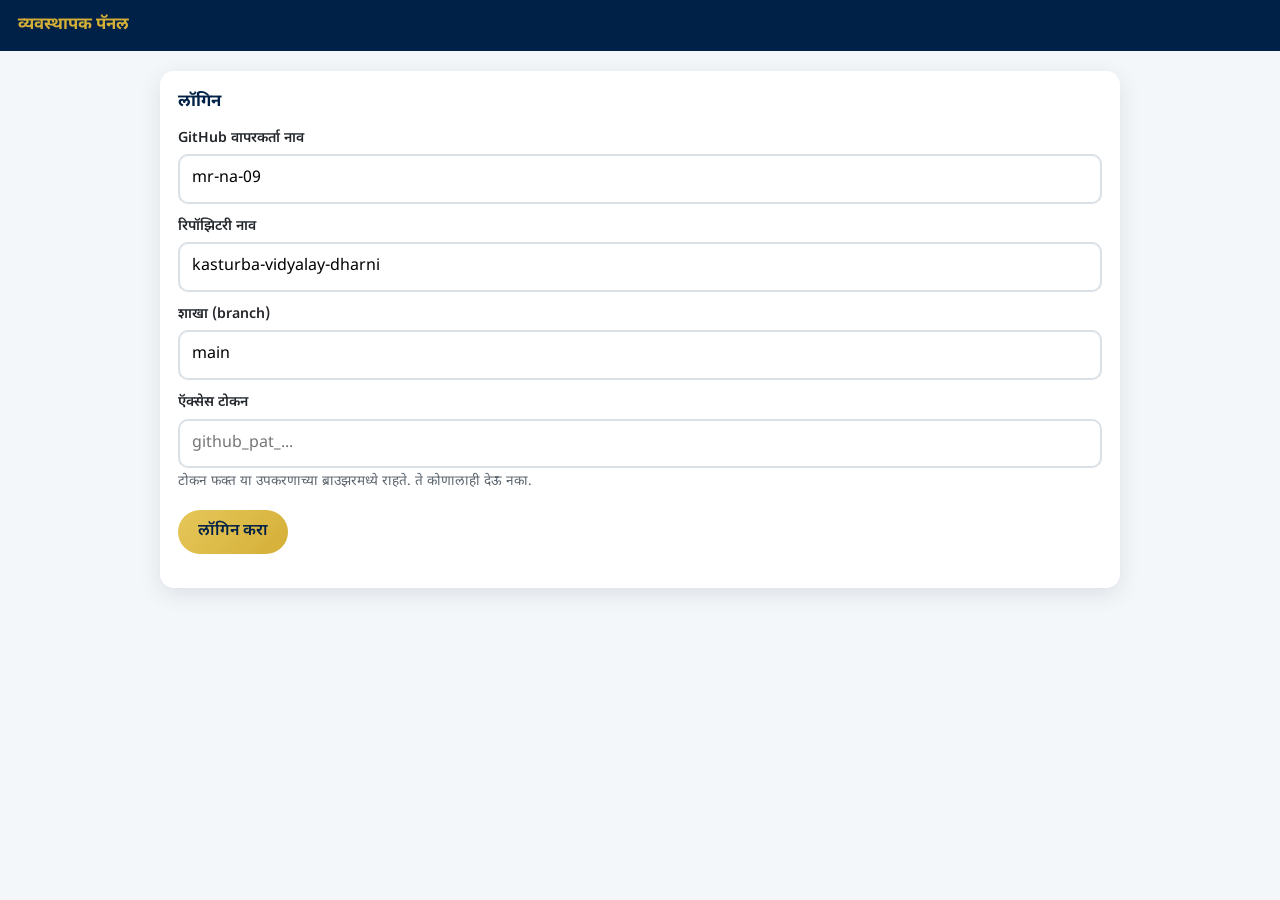
<file: admin.html>
<!DOCTYPE html>
<html lang="mr">
<head>
<meta charset="UTF-8">
<meta name="viewport" content="width=device-width, initial-scale=1">
<meta name="robots" content="noindex, nofollow">
<title>व्यवस्थापक पॅनल</title>
<link href="https://fonts.googleapis.com/css2?family=Noto+Sans+Devanagari:wght@400;600;700&display=swap" rel="stylesheet">
<style>
:root { --navy: #002147; --gold: #d4af37; --bg: #f4f7f9; --ink: #23272b; }
* { box-sizing: border-box; }
body { margin: 0; font-family: 'Noto Sans Devanagari', system-ui, sans-serif; background: var(--bg); color: var(--ink); line-height: 1.6; }
header { position: sticky; top: 0; z-index: 10; background: var(--navy); color: #fff; padding: 12px 18px; display: flex; justify-content: space-between; align-items: center; gap: 10px; flex-wrap: wrap; }
header h1 { margin: 0; font-size: 1.05rem; color: var(--gold); }
.bar { display: flex; gap: 8px; }
main { width: min(960px, 94%); margin: 20px auto 80px; }
.card { background: #fff; border-radius: 14px; padding: 18px; margin-bottom: 18px; box-shadow: 0 6px 22px rgba(0, 33, 71, .1); }
h2 { margin: 0 0 8px; font-size: 1.05rem; color: var(--navy); }
label { display: block; font-weight: 600; font-size: .88rem; margin: 12px 0 4px; }
input, textarea { width: 100%; padding: 10px 12px; font: inherit; border: 2px solid #d9e0e6; border-radius: 10px; background: #fff; }
input[type=color] { padding: 2px; height: 42px; width: 90px; }
input[type=file] { border: 0; padding: 4px 0; }
input:focus, textarea:focus { outline: none; border-color: var(--gold); }
textarea { min-height: 84px; resize: vertical; }
button { font: inherit; font-weight: 600; cursor: pointer; border: 0; border-radius: 999px; padding: 9px 20px; background: linear-gradient(135deg, #e6c75a, var(--gold)); color: var(--navy); }
button.ghost { background: #e9eff5; }
button.danger { background: #fde4e4; color: #b42318; padding: 6px 14px; }
button:disabled { opacity: .5; cursor: wait; }
.tabs { display: flex; gap: 8px; flex-wrap: wrap; margin-bottom: 16px; }
.tabs button { background: #e9eff5; }
.tabs button.on { background: var(--navy); color: #fff; }
.item { border: 1px solid #e3e9ef; border-radius: 12px; padding: 4px 14px 14px; margin: 12px 0; background: #fafcfd; }
.item .top { display: flex; justify-content: space-between; align-items: center; margin-top: 10px; font-weight: 700; color: var(--navy); }
.thumb { display: block; width: 120px; height: 80px; object-fit: cover; border-radius: 8px; margin: 6px 0; background: #e9eff5; }
#msg { display: none; padding: 12px 16px; border-radius: 10px; margin-bottom: 16px; font-weight: 600; }
#msg.ok { display: block; background: #e3f6e8; color: #17653a; }
#msg.err { display: block; background: #fde4e4; color: #b42318; }
.hint { font-size: .85rem; color: #5b646d; margin: 4px 0; }
[hidden] { display: none !important; }
</style>
</head>
<body>
<header><h1>व्यवस्थापक पॅनल</h1><div class="bar"><button id="saveAll" hidden>सर्व सेव्ह करा</button><button class="ghost" id="logout" hidden>बाहेर पडा</button></div></header>
<main>
  <div id="msg" role="status"></div>
  <section class="card" id="loginCard">
    <h2>लॉगिन</h2>
    <label for="owner">GitHub वापरकर्ता नाव</label><input id="owner" value="mr-na-09">
    <label for="repo">रिपॉझिटरी नाव</label><input id="repo" value="kasturba-vidyalay-dharni">
    <label for="branch">शाखा (branch)</label><input id="branch" value="main">
    <label for="token">ऍक्सेस टोकन</label><input id="token" type="password" autocomplete="off" placeholder="github_pat_...">
    <p class="hint">टोकन फक्त या उपकरणाच्या ब्राउझरमध्ये राहते. ते कोणालाही देऊ नका.</p>
    <p><button id="login">लॉगिन करा</button></p>
  </section>
  <section id="panel" hidden>
    <div class="tabs" id="tabs"></div>
    <div id="pane"></div>
  </section>
</main>

<script>
(function () {
  var DATA_PATH = 'school-data.js';
  var T = 'text', A = 'area', I = 'image', C = 'color', L = 'list';
  var SCHEMA = [
    ['साइट आणि रंग', [
      { k: 'site.name', l: 'शाळेचे नाव', t: T }, { k: 'site.tagline', l: 'उपशीर्षक (नावाखालील ओळ)', t: T },
      { k: 'site.logo', l: 'लोगो', t: I }, { k: 'theme.navy', l: 'मुख्य रंग', t: C }, { k: 'theme.gold', l: 'सोनेरी रंग', t: C },
      { k: 'footer.about', l: 'तळाची (फुटर) ओळ', t: T }]],
    ['मुख्य पृष्ठ', [
      { k: 'hero.tag', l: 'वरची छोटी ओळ', t: T }, { k: 'hero.title1', l: 'शीर्षक – सुरुवात', t: T },
      { k: 'hero.gold', l: 'शीर्षक – सोनेरी शब्द', t: T }, { k: 'hero.title2', l: 'शीर्षक – शेवट', t: T },
      { k: 'hero.lead', l: 'परिचय ओळ', t: A },
      { k: 'stats', l: 'आकडेवारी', t: L, sub: [{ k: 'value', l: 'आकडा', t: T }, { k: 'label', l: 'नाव', t: T }] }]],
    ['आमच्याबद्दल', [
      { k: 'titles.about', l: 'विभागाचे शीर्षक', t: T },
      { k: 'about.paragraphs', l: 'परिच्छेद', t: L, item: A }, { k: 'about.points', l: 'मुख्य मुद्दे', t: L, item: T }]],
    ['मुख्याध्यापक', [
      { k: 'principal.title', l: 'शीर्षक', t: T }, { k: 'principal.name', l: 'नाव', t: T },
      { k: 'principal.message', l: 'संदेश', t: A }, { k: 'principal.photo', l: 'फोटो', t: I }]],
    ['सूचना फलक', [
      { k: 'titles.notices', l: 'विभागाचे शीर्षक', t: T },
      { k: 'notices', l: 'सूचना', t: L, sub: [{ k: 'tag', l: 'प्रकार (उदा. परीक्षा)', t: T }, { k: 'title', l: 'शीर्षक', t: T }, { k: 'text', l: 'मजकूर', t: A }] }]],
    ['छायाचित्रे', [
      { k: 'titles.gallery', l: 'विभागाचे शीर्षक', t: T },
      { k: 'gallery', l: 'छायाचित्रे', t: L, sub: [{ k: 'src', l: 'फोटो', t: I }, { k: 'caption', l: 'शीर्षक', t: T }] }]],
    ['शिक्षक', [
      { k: 'titles.teachers', l: 'विभागाचे शीर्षक', t: T },
      { k: 'teachers', l: 'शिक्षक', t: L, sub: [{ k: 'name', l: 'नाव', t: T }, { k: 'role', l: 'पद', t: T }, { k: 'subject', l: 'विषय', t: T }, { k: 'photo', l: 'फोटो', t: I }] }]],
    ['सुविधा आणि निकाल', [
      { k: 'titles.facilities', l: 'सुविधा – शीर्षक', t: T },
      { k: 'facilities', l: 'सुविधा', t: L, sub: [{ k: 'title', l: 'नाव', t: T }, { k: 'text', l: 'माहिती', t: A }] },
      { k: 'titles.results', l: 'निकाल – शीर्षक', t: T },
      { k: 'results', l: 'निकाल / उपलब्धी', t: L, sub: [{ k: 'value', l: 'आकडा (उदा. ९२%)', t: T }, { k: 'label', l: 'वर्णन', t: T }] }]],
    ['प्रवेश', [
      { k: 'titles.process', l: 'प्रक्रिया – शीर्षक', t: T },
      { k: 'admission.steps', l: 'प्रवेशाचे टप्पे', t: L, sub: [{ k: 'title', l: 'टप्पा', t: T }, { k: 'text', l: 'माहिती', t: A }] },
      { k: 'admission.documents', l: 'आवश्यक कागदपत्रे', t: L, item: T },
      { k: 'admission.lastDate', l: 'शेवटची तारीख', t: T }, { k: 'admission.fee', l: 'फी संबंधी माहिती', t: T },
      { k: 'titles.admission', l: 'नोंदणी फॉर्म – शीर्षक', t: T }, { k: 'admission.text', l: 'नोंदणी फॉर्म – वर्णन', t: A }]],
    ['प्रश्नोत्तरे', [
      { k: 'titles.faq', l: 'विभागाचे शीर्षक', t: T },
      { k: 'faq', l: 'प्रश्न व उत्तरे', t: L, sub: [{ k: 'q', l: 'प्रश्न', t: T }, { k: 'a', l: 'उत्तर', t: A }] }]],
    ['संपर्क', [
      { k: 'contact.address', l: 'पत्ता', t: A }, { k: 'contact.phone', l: 'फोन (उदा. +919404111123)', t: T },
      { k: 'contact.whatsapp', l: 'WhatsApp क्रमांक (91 सह, फक्त अंक)', t: T }, { k: 'contact.email', l: 'ई-मेल', t: T },
      { k: 'contact.mapQuery', l: 'नकाशावर शोधायचे नाव', t: T }]]
  ];

  var cfg = JSON.parse(localStorage.getItem('adminCfg') || 'null');
  var data = null, current = 0, dirty = false;
  var $ = function (id) { return document.getElementById(id); };

  function say(text, kind) {
    var m = $('msg');
    m.textContent = text; m.className = kind || 'ok';
    window.scrollTo({ top: 0, behavior: 'smooth' });
    if (kind !== 'err') setTimeout(function () { m.className = ''; }, 7000);
  }
  function getp(o, p) { return p.split('.').reduce(function (a, k) { return a == null ? a : a[k]; }, o); }
  function setp(o, p, v) {
    var ks = p.split('.'), last = ks.pop();
    ks.forEach(function (k) { if (typeof o[k] !== 'object' || o[k] === null) o[k] = {}; o = o[k]; });
    o[last] = v;
  }

  function api(path, opts) {
    opts = opts || {};
    var url = 'https://api.github.com/repos/' + cfg.owner + '/' + cfg.repo + '/contents/' + path;
    if (!opts.method) url += '?ref=' + encodeURIComponent(cfg.branch) + '&t=' + Date.now();
    return fetch(url, {
      method: opts.method || 'GET',
      headers: { 'Authorization': 'Bearer ' + cfg.token, 'Accept': 'application/vnd.github+json', 'Content-Type': 'application/json' },
      body: opts.body ? JSON.stringify(opts.body) : undefined
    }).then(function (r) {
      if (!r.ok) return r.json().catch(function () { return {}; }).then(function (j) { throw new Error(j.message || ('त्रुटी ' + r.status)); });
      return r.json();
    });
  }
  function toB64(str) {
    var b = new TextEncoder().encode(str), s = '';
    for (var i = 0; i < b.length; i++) s += String.fromCharCode(b[i]);
    return btoa(s);
  }
  function fromB64(b64) {
    var s = atob(b64.replace(/\s/g, '')), b = new Uint8Array(s.length);
    for (var i = 0; i < s.length; i++) b[i] = s.charCodeAt(i);
    return new TextDecoder().decode(b);
  }

  function shrink(file) {
    return new Promise(function (res, rej) {
      var img = new Image(), url = URL.createObjectURL(file);
      img.onload = function () {
        var k = Math.min(1, 1400 / Math.max(img.width, img.height)), cv = document.createElement('canvas');
        cv.width = Math.round(img.width * k); cv.height = Math.round(img.height * k);
        cv.getContext('2d').drawImage(img, 0, 0, cv.width, cv.height);
        URL.revokeObjectURL(url);
        res(cv.toDataURL('image/jpeg', 0.82).split(',')[1]);
      };
      img.onerror = function () { rej(new Error('फोटो वाचता आला नाही')); };
      img.src = url;
    });
  }
  function upload(file) {
    return shrink(file).then(function (b64) {
      var name = 'images/photo-' + Date.now() + '-' + Math.floor(Math.random() * 1000) + '.jpg';
      return api(name, { method: 'PUT', body: { message: 'Add photo', content: b64, branch: cfg.branch } }).then(function () { return name; });
    });
  }

  function mk(tag, cls, text) { var n = document.createElement(tag); if (cls) n.className = cls; if (text) n.textContent = text; return n; }

  function field(f, get, set) {
    var w = mk('div');
    w.appendChild(mk('label', '', f.l));
    var v = get();
    if (f.t === I) {
      var im = mk('img', 'thumb');
      if (v) im.src = v; else im.style.visibility = 'hidden';
      var fi = mk('input'); fi.type = 'file'; fi.accept = 'image/*';
      fi.addEventListener('change', function () {
        if (!fi.files[0]) return;
        fi.disabled = true; say('फोटो अपलोड होत आहे…');
        upload(fi.files[0]).then(function (path) {
          set(path); im.src = path; im.style.visibility = 'visible'; dirty = true;
          say('फोटो अपलोड झाला. आता "सर्व सेव्ह करा" दाबा.');
        }).catch(function (e) { say(e.message, 'err'); }).then(function () { fi.disabled = false; });
      });
      var rm = mk('button', 'danger', 'फोटो काढा');
      rm.addEventListener('click', function () { set(''); im.style.visibility = 'hidden'; dirty = true; });
      w.appendChild(im); w.appendChild(fi); w.appendChild(rm);
      return w;
    }
    var inp = f.t === A ? mk('textarea') : mk('input');
    if (f.t === C) inp.type = 'color';
    inp.value = v == null ? (f.t === C ? '#000000' : '') : v;
    inp.addEventListener('input', function () { set(inp.value); dirty = true; });
    w.appendChild(inp);
    return w;
  }

  function listField(f) {
    var w = mk('div');
    w.appendChild(mk('label', '', f.l));
    var arr = getp(data, f.k);
    if (!Array.isArray(arr)) { arr = []; setp(data, f.k, arr); }
    var box = mk('div');
    function draw() {
      box.textContent = '';
      arr.forEach(function (it, i) {
        var row = mk('div', 'item'), top = mk('div', 'top');
        top.appendChild(mk('span', '', '#' + (i + 1)));
        var del = mk('button', 'danger', 'हटवा');
        del.addEventListener('click', function () { if (confirm('हे हटवायचे?')) { arr.splice(i, 1); dirty = true; draw(); } });
        top.appendChild(del); row.appendChild(top);
        if (f.sub) {
          f.sub.forEach(function (sf) { row.appendChild(field(sf, function () { return it[sf.k]; }, function (v) { it[sf.k] = v; })); });
        } else {
          row.appendChild(field({ l: 'मजकूर', t: f.item }, function () { return it; }, function (v) { arr[i] = v; }));
        }
        box.appendChild(row);
      });
    }
    draw();
    var add = mk('button', 'ghost', '+ नवीन जोडा');
    add.addEventListener('click', function () {
      if (f.sub) { var o = {}; f.sub.forEach(function (s) { o[s.k] = ''; }); arr.push(o); } else arr.push('');
      dirty = true; draw();
    });
    w.appendChild(box); w.appendChild(add);
    return w;
  }

  function renderPane() {
    var pane = $('pane');
    pane.textContent = '';
    var card = mk('div', 'card');
    card.appendChild(mk('h2', '', SCHEMA[current][0]));
    SCHEMA[current][1].forEach(function (f) {
      card.appendChild(f.t === L ? listField(f) : field(f, function () { return getp(data, f.k); }, function (v) { setp(data, f.k, v); }));
    });
    pane.appendChild(card);
  }
  function renderTabs() {
    var t = $('tabs');
    t.textContent = '';
    SCHEMA.forEach(function (s, i) {
      var b = mk('button', i === current ? 'on' : '', s[0]);
      b.addEventListener('click', function () { current = i; renderTabs(); renderPane(); });
      t.appendChild(b);
    });
  }

  function load() {
    return api(DATA_PATH).then(function (f) {
      var w = {};
      new Function('window', fromB64(f.content))(w);
      data = w.SCHOOL || {};
      renderTabs(); renderPane();
    });
  }
  function save() {
    var btn = $('saveAll');
    btn.disabled = true;
    api(DATA_PATH).then(function (f) {
      var text = 'window.SCHOOL = ' + JSON.stringify(data, null, 2) + ';\n';
      return api(DATA_PATH, { method: 'PUT', body: { message: 'Update site content', content: toB64(text), sha: f.sha, branch: cfg.branch } });
    }).then(function () { dirty = false; say('सेव्ह झाले. बदल १–२ मिनिटांत साइटवर दिसतील.'); })
      .catch(function (e) { say(e.message, 'err'); }).then(function () { btn.disabled = false; });
  }

  function enter() {
    $('loginCard').hidden = true; $('panel').hidden = false;
    $('logout').hidden = false; $('saveAll').hidden = false;
    load().catch(function (e) { say(e.message + ' — टोकन किंवा रिपॉझिटरीचे नाव तपासा.', 'err'); exit(); });
  }
  function exit() {
    localStorage.removeItem('adminCfg'); cfg = null;
    $('loginCard').hidden = false; $('panel').hidden = true;
    $('logout').hidden = true; $('saveAll').hidden = true;
  }
  $('login').addEventListener('click', function () {
    cfg = { owner: $('owner').value.trim(), repo: $('repo').value.trim(), branch: $('branch').value.trim() || 'main', token: $('token').value.trim() };
    if (!cfg.owner || !cfg.repo || !cfg.token) { say('सर्व माहिती भरा.', 'err'); return; }
    localStorage.setItem('adminCfg', JSON.stringify(cfg));
    $('token').value = '';
    enter();
  });
  $('logout').addEventListener('click', function () {
    if (dirty && !confirm('सेव्ह न केलेले बदल जातील. बाहेर पडायचे?')) return;
    exit();
  });
  $('saveAll').addEventListener('click', save);
  window.addEventListener('beforeunload', function (e) { if (dirty) { e.preventDefault(); e.returnValue = ''; } });

  if (cfg) { $('owner').value = cfg.owner; $('repo').value = cfg.repo; $('branch').value = cfg.branch; enter(); }
})();
</script>
</body>
</html>
</file>
